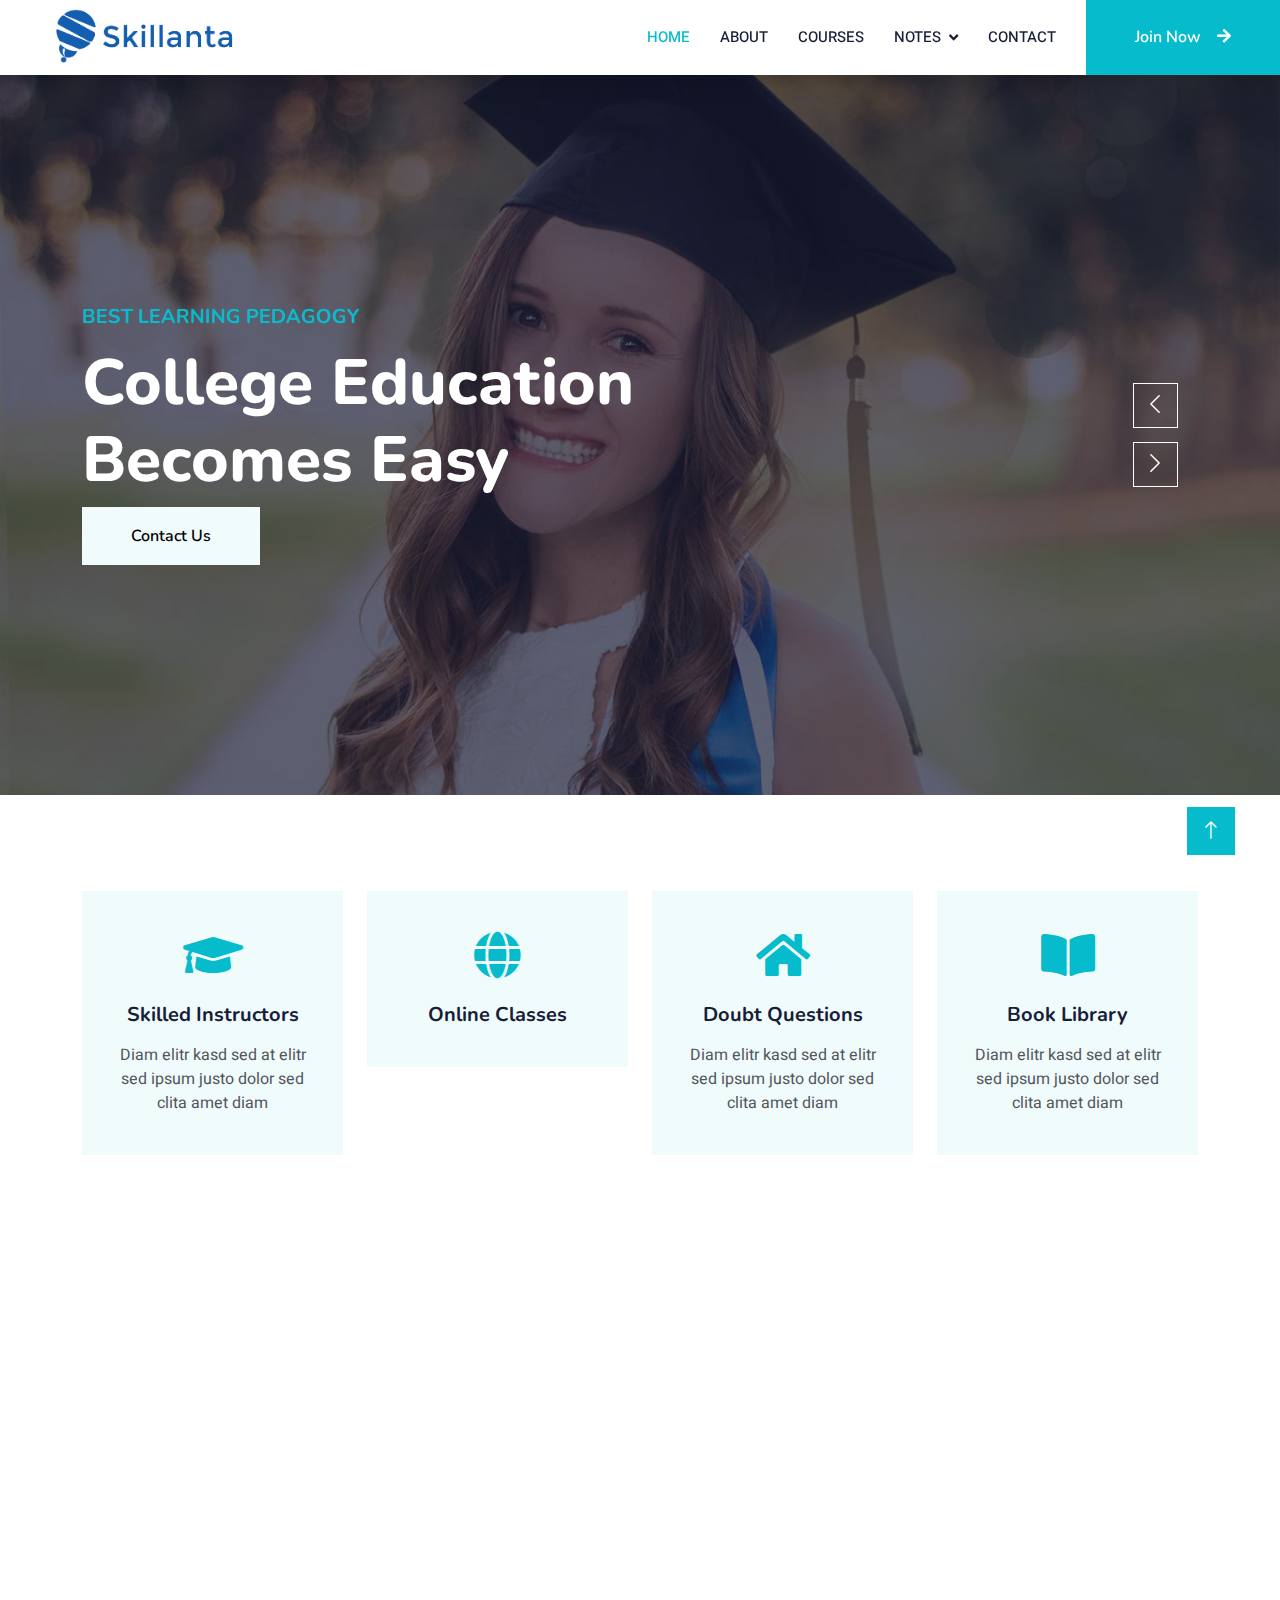
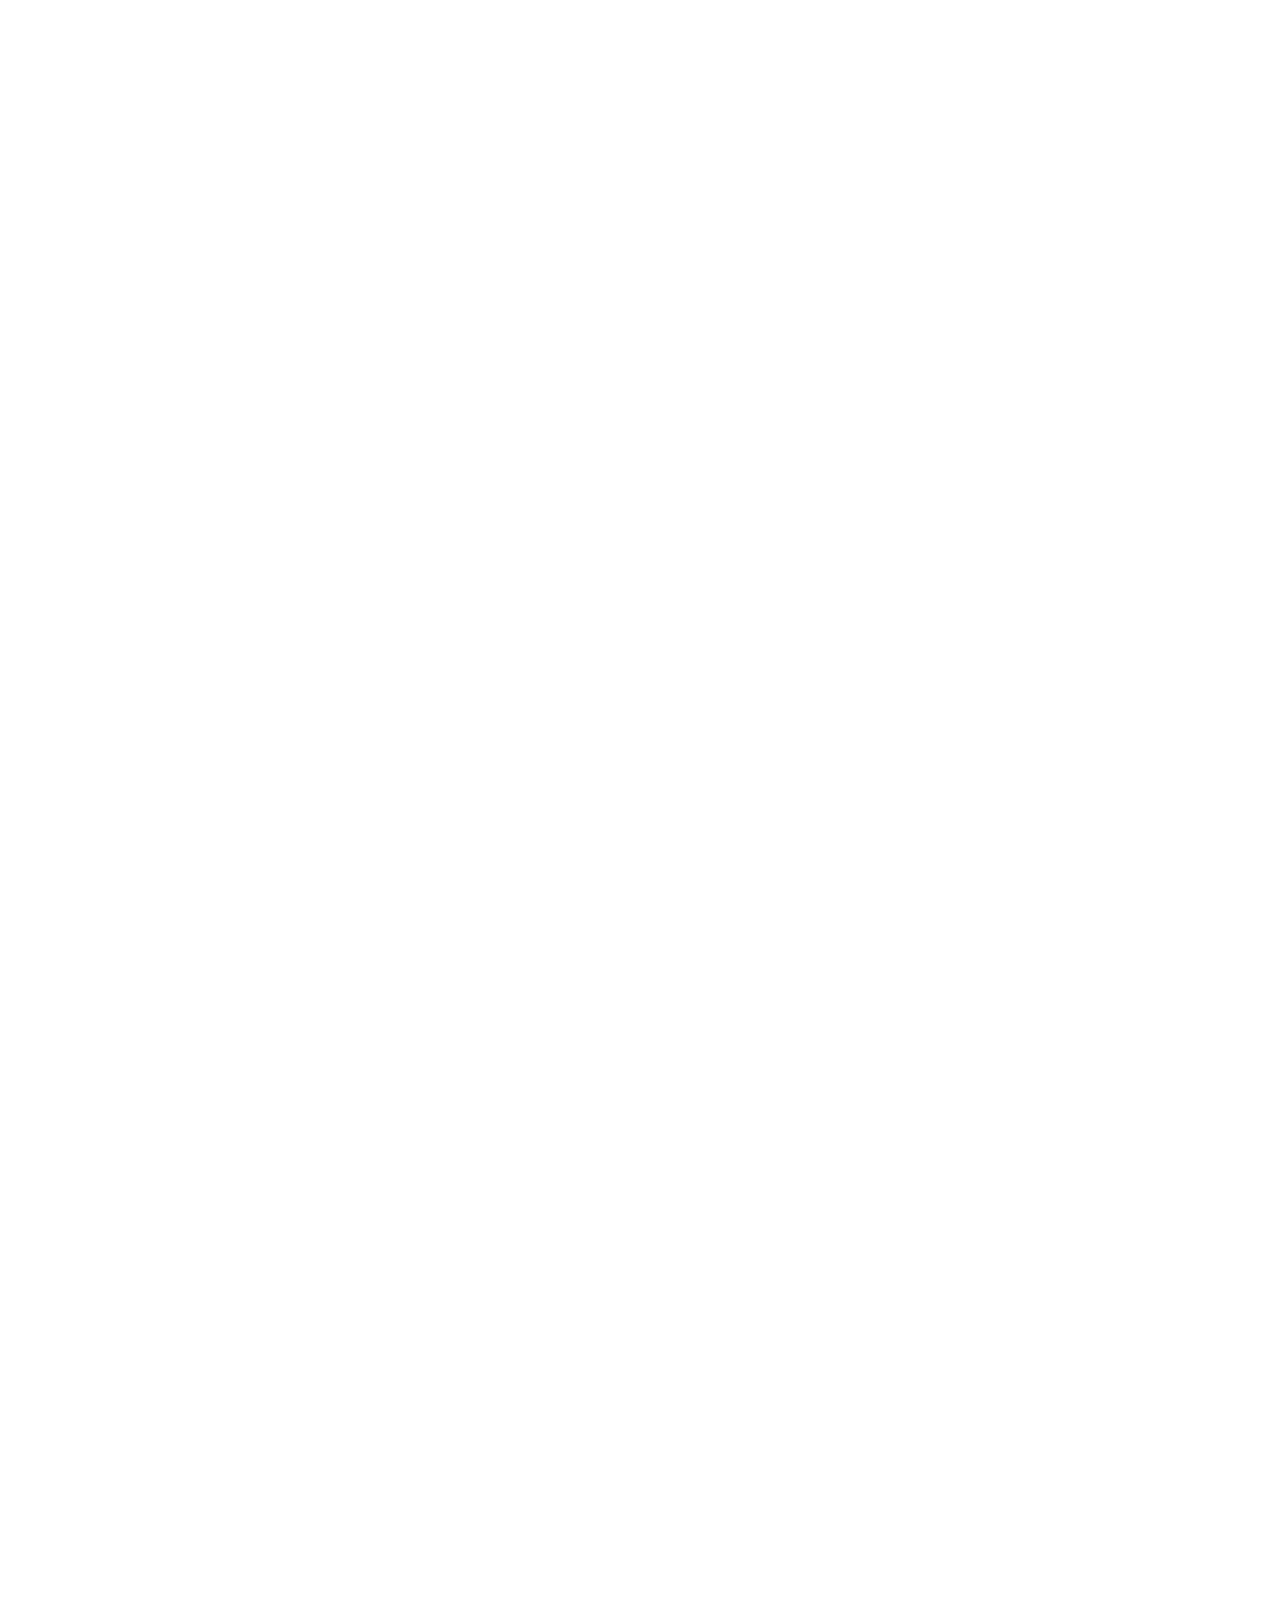
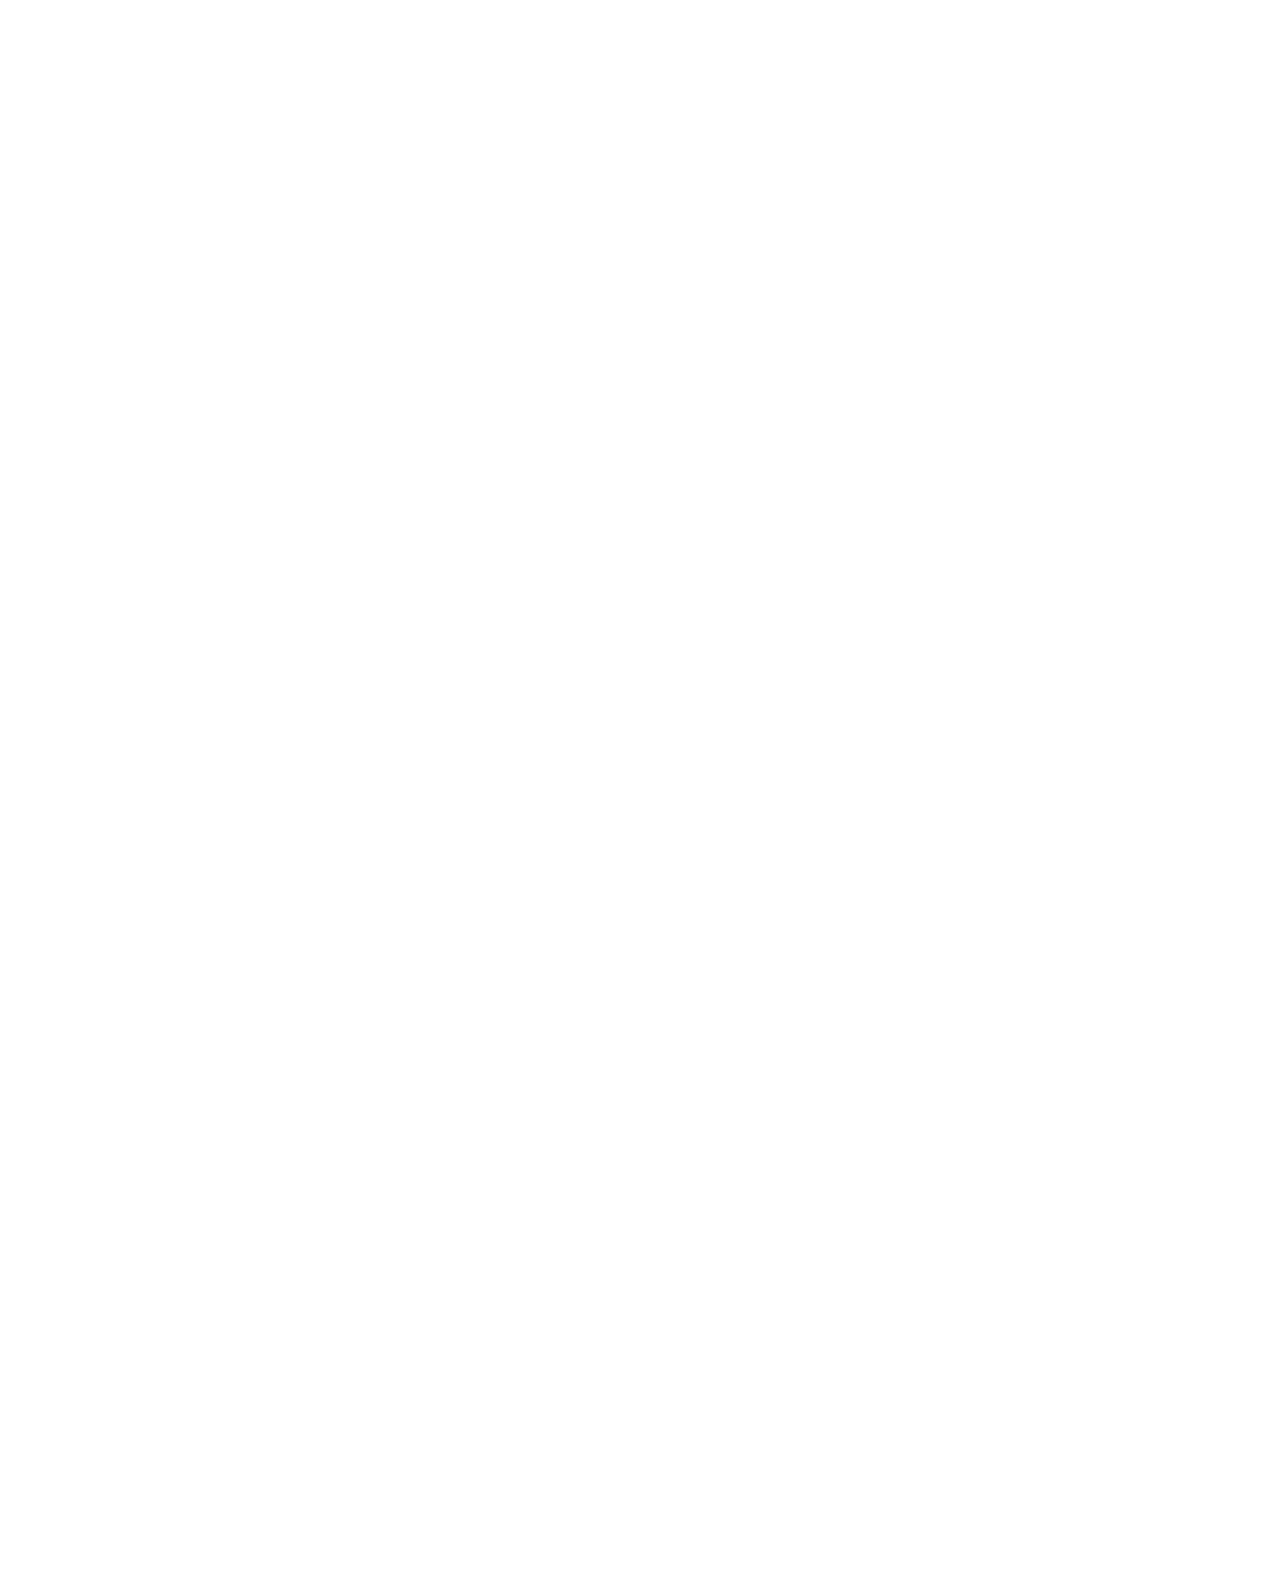
<file: index.html>
<!DOCTYPE html>
<html lang="en">

<head>
    <meta charset="utf-8">
    <title>Skillata</title>
    <meta content="width=device-width, initial-scale=1.0" name="viewport">
    <meta content="" name="keywords">
    <meta content="" name="description">
    <link rel="shortcut icon" type="image/x-icon" href="img/blue.png">

    <!-- Favicon -->
    <link href="img/favicon.ico" rel="icon">

    <!-- Google Web Fonts -->
    <link rel="preconnect" href="https://fonts.googleapis.com">
    <link rel="preconnect" href="https://fonts.gstatic.com" crossorigin>
    <link href="https://fonts.googleapis.com/css2?family=Heebo:wght@400;500;600&family=Nunito:wght@600;700;800&display=swap" rel="stylesheet">

    <!-- Icon Font Stylesheet -->
    <link href="https://cdnjs.cloudflare.com/ajax/libs/font-awesome/5.10.0/css/all.min.css" rel="stylesheet">
    <link href="https://cdn.jsdelivr.net/npm/bootstrap-icons@1.4.1/font/bootstrap-icons.css" rel="stylesheet">

    <!-- Libraries Stylesheet -->
    <link href="lib/animate/animate.min.css" rel="stylesheet">
    <link href="lib/owlcarousel/assets/owl.carousel.min.css" rel="stylesheet">

    <!-- Customized Bootstrap Stylesheet -->
    <link href="css/bootstrap.min.css" rel="stylesheet">

    <!-- Template Stylesheet -->
    <link href="css/style.css" rel="stylesheet">
</head>

<body>
    <!-- Spinner Start -->
    <div id="spinner" class="show bg-white position-fixed translate-middle w-100 vh-100 top-50 start-50 d-flex align-items-center justify-content-center">
        <div class="spinner-border text-primary" style="width: 3rem; height: 3rem;" role="status">
            <span class="sr-only">Loading...</span>
        </div>
    </div>
    <!-- Spinner End -->


    <!-- Navbar Start -->
    <nav class="navbar navbar-expand-lg bg-white navbar-light shadow sticky-top p-0">
        <a href="index.html" class="navbar-brand d-flex align-items-center px-4 px-lg-5">
            <img class="logo" src="img/logo.png" alt="">
        </a>
        <button type="button" class="navbar-toggler me-4" data-bs-toggle="collapse" data-bs-target="#navbarCollapse">
            <span class="navbar-toggler-icon"></span>
        </button>
        <div class="collapse navbar-collapse" id="navbarCollapse">
            <div class="navbar-nav ms-auto p-4 p-lg-0">
                <a href="index.html" class="nav-item nav-link active">Home</a>
                <a href="about.html" class="nav-item nav-link">About</a>
                <a href="courses.html" class="nav-item nav-link">Courses</a>
                <div class="nav-item dropdown">
                    <a href="#" class="nav-link dropdown-toggle" data-bs-toggle="dropdown">Notes</a>
                    <div class="dropdown-menu fade-down m-0">
                        <a href="team.html" class="dropdown-item">C++</a>
                        <a href="testimonial.html" class="dropdown-item">Testimonial</a>
                        <a href="404.html" class="dropdown-item">404 Page</a>
                    </div>
                </div>
                <a href="contact.html" class="nav-item nav-link">Contact</a>
            </div>
            <a href="" class="btn btn-primary py-4 px-lg-5 d-none d-lg-block">Join Now<i class="fa fa-arrow-right ms-3"></i></a>
        </div>
    </nav>
    <!-- Navbar End -->


    <!-- Carousel Start -->
    <div class="container-fluid p-0 mb-5">
        <div class="owl-carousel header-carousel position-relative">
            <div class="owl-carousel-item position-relative">
                <img class="img-fluid" src="img/carousel-1.jpg" alt="">
                <div class="position-absolute top-0 start-0 w-100 h-100 d-flex align-items-center" style="background: rgba(24, 29, 56, .7);">
                    <div class="container">
                        <div class="row justify-content-start">
                            <div class="col-sm-10 col-lg-8">
                                <h5 class="text-primary text-uppercase mb-3 animated slideInDown">Best Learning Pedagogy</h5>
                                <h1 class="display-3 text-white animated slideInDown">College Education Becomes Easy</h1>
                                <a href="" class="btn btn-light py-md-3 px-md-5 animated slideInRight">Contact Us</a>
                            </div>
                        </div>
                    </div>
                </div>
            </div>
            <div class="owl-carousel-item position-relative">
                <img class="img-fluid" src="img/carousel-2.jpg" alt="">
                <div class="position-absolute top-0 start-0 w-100 h-100 d-flex align-items-center" style="background: rgba(24, 29, 56, .7);">
                    <div class="container">
                        <div class="row justify-content-start">
                            <div class="col-sm-10 col-lg-8">
                                <h5 class="text-primary text-uppercase mb-3 animated slideInDown">Best Learning Pedagogy</h5>
                                <h1 class="display-3 text-white animated slideInDown">Get Educated Online From Your Home</h1>
                                <a href="" class="btn btn-light py-md-3 px-md-5 animated slideInRight">Contact Us</a>
                            </div>
                        </div>
                    </div>
                </div>
            </div>
        </div>
    </div>
    <!-- Carousel End -->


    <!-- Service Start -->
    <div class="container-xxl py-5">
        <div class="container">
            <div class="row g-4">
                <div class="col-lg-3 col-sm-6 wow fadeInUp" data-wow-delay="0.1s">
                    <div class="service-item text-center pt-3">
                        <div class="p-4">
                            <i class="fa fa-3x fa-graduation-cap text-primary mb-4"></i>
                            <h5 class="mb-3">Skilled Instructors</h5>
                            <p>Diam elitr kasd sed at elitr sed ipsum justo dolor sed clita amet diam</p>
                        </div>
                    </div>
                </div>
                <div class="col-lg-3 col-sm-6 wow fadeInUp" data-wow-delay="0.3s">
                    <div class="service-item text-center pt-3">
                        <div class="p-4">
                            <i class="fa fa-3x fa-globe text-primary mb-4"></i>
                            <h5 class="mb-3">Online Classes</h5>
                            <p></p>
                        </div>
                    </div>
                </div>
                <div class="col-lg-3 col-sm-6 wow fadeInUp" data-wow-delay="0.5s">
                    <div class="service-item text-center pt-3">
                        <div class="p-4">
                            <i class="fa fa-3x fa-home text-primary mb-4"></i>
                            <h5 class="mb-3">Doubt Questions</h5>
                            <p>Diam elitr kasd sed at elitr sed ipsum justo dolor sed clita amet diam</p>
                        </div>
                    </div>
                </div>
                <div class="col-lg-3 col-sm-6 wow fadeInUp" data-wow-delay="0.7s">
                    <div class="service-item text-center pt-3">
                        <div class="p-4">
                            <i class="fa fa-3x fa-book-open text-primary mb-4"></i>
                            <h5 class="mb-3">Book Library</h5>
                            <p>Diam elitr kasd sed at elitr sed ipsum justo dolor sed clita amet diam</p>
                        </div>
                    </div>
                </div>
            </div>
        </div>
    </div>
    <!-- Service End -->


    <!-- About Start -->
    <div class="container-xxl py-5">
        <div class="container">
            <div class="row g-5">
                <div class="col-lg-6 wow fadeInUp" data-wow-delay="0.1s" style="min-height: 400px;">
                    <div class="position-relative h-100">
                        <img class="img-fluid position-absolute w-100 h-100" src="img/about.jpg" alt="" style="object-fit: cover;">
                    </div>
                </div>
                <div class="col-lg-6 wow fadeInUp" data-wow-delay="0.3s">
                    <h6 class="section-title bg-white text-start text-primary pe-3">About Us</h6>
                    <h1 class="mb-4">Welcome to Skillata</h1>
                    <h5>Proven learning approaches</h5>
                    <p class="mb-4">Teaching is one of the most challenging and complex jobs on the planet. Educational experts develop our digital resources, tools, and learning materials to incorporate leading pedagogical practices. They are helpful in any teaching moment, and many can be used to support national education standards. We have applied this testing to more than 3000+ students.</p>
                    <div class="row gy-2 gx-4 mb-4">
                        <div class="col-sm-6">
                            <p class="mb-0"><i class="fa fa-arrow-right text-primary me-2"></i>Skilled Instructors</p>
                        </div>
                        <div class="col-sm-6">
                            <p class="mb-0"><i class="fa fa-arrow-right text-primary me-2"></i>Online Classes</p>
                        </div>
                        <div class="col-sm-6">
                            <p class="mb-0"><i class="fa fa-arrow-right text-primary me-2"></i>International Certificate</p>
                        </div>
                        <div class="col-sm-6">
                            <p class="mb-0"><i class="fa fa-arrow-right text-primary me-2"></i>Skilled Instructors</p>
                        </div>
                        <div class="col-sm-6">
                            <p class="mb-0"><i class="fa fa-arrow-right text-primary me-2"></i>Online Classes</p>
                        </div>
                        <div class="col-sm-6">
                            <p class="mb-0"><i class="fa fa-arrow-right text-primary me-2"></i>International Certificate</p>
                        </div>
                    </div>
                    <a class="btn btn-primary py-3 px-5 mt-2" href="">Read More</a>
                </div>
            </div>
        </div>
    </div>
    <!-- About End -->


    <!-- Categories Start -->
    <div class="container-xxl py-5 category">
        <div class="container">
            <div class="text-center wow fadeInUp" data-wow-delay="0.1s">
                <h6 class="section-title bg-white text-center text-primary px-3">Categories</h6>
                <h1 class="mb-5">Courses Categories</h1>
            </div>
            <div class="row g-3">
                <div class="col-lg-7 col-md-6">
                    <div class="row g-3">
                        <div class="col-lg-12 col-md-12 wow zoomIn" data-wow-delay="0.1s">
                            <a class="position-relative d-block overflow-hidden" href="">
                                <img class="img-fluid" src="img/cat-1.jpg" alt="">
                                <div class="bg-white text-center position-absolute bottom-0 end-0 py-2 px-3" style="margin: 1px;">
                                    <h5 class="m-0">Web Design</h5>
                                    <small class="text-primary">49 Courses</small>
                                </div>
                            </a>
                        </div>
                        <div class="col-lg-6 col-md-12 wow zoomIn" data-wow-delay="0.3s">
                            <a class="position-relative d-block overflow-hidden" href="">
                                <img class="img-fluid" src="img/cat-2.jpg" alt="">
                                <div class="bg-white text-center position-absolute bottom-0 end-0 py-2 px-3" style="margin: 1px;">
                                    <h5 class="m-0">Graphic Design</h5>
                                    <small class="text-primary">49 Courses</small>
                                </div>
                            </a>
                        </div>
                        <div class="col-lg-6 col-md-12 wow zoomIn" data-wow-delay="0.5s">
                            <a class="position-relative d-block overflow-hidden" href="">
                                <img class="img-fluid" src="img/cat-3.jpg" alt="">
                                <div class="bg-white text-center position-absolute bottom-0 end-0 py-2 px-3" style="margin: 1px;">
                                    <h5 class="m-0">Video Editing</h5>
                                    <small class="text-primary">49 Courses</small>
                                </div>
                            </a>
                        </div>
                    </div>
                </div>
                <div class="col-lg-5 col-md-6 wow zoomIn" data-wow-delay="0.7s" style="min-height: 350px;">
                    <a class="position-relative d-block h-100 overflow-hidden" href="">
                        <img class="img-fluid position-absolute w-100 h-100" src="img/cat-4.jpg" alt="" style="object-fit: cover;">
                        <div class="bg-white text-center position-absolute bottom-0 end-0 py-2 px-3" style="margin:  1px;">
                            <h5 class="m-0">Online Marketing</h5>
                            <small class="text-primary">49 Courses</small>
                        </div>
                    </a>
                </div>
            </div>
        </div>
    </div>
    <!-- Categories Start -->


    <!-- Courses Start -->
    <div class="container-xxl py-5">
        <div class="container">
            <div class="text-center wow fadeInUp" data-wow-delay="0.1s">
                <h6 class="section-title bg-white text-center text-primary px-3">Courses</h6>
                <h1 class="mb-5">Popular Courses</h1>
            </div>
            <div class="row g-4 justify-content-center">
                <div class="col-lg-4 col-md-6 wow fadeInUp" data-wow-delay="0.1s">
                    <div class="course-item bg-light">
                        <div class="position-relative overflow-hidden">
                            <img class="img-fluid" src="img/course-1.jpg" alt="">
                            <div class="w-100 d-flex justify-content-center position-absolute bottom-0 start-0 mb-4">
                                <a href="#" class="flex-shrink-0 btn btn-sm btn-primary px-3 border-end" style="border-radius: 30px 0 0 30px;">Read More</a>
                                <a href="#" class="flex-shrink-0 btn btn-sm btn-primary px-3" style="border-radius: 0 30px 30px 0;">Join Now</a>
                            </div>
                        </div>
                        <div class="text-center p-4 pb-0">
                            <h3 class="mb-0">$149.00</h3>
                            <div class="mb-3">
                                <small class="fa fa-star text-primary"></small>
                                <small class="fa fa-star text-primary"></small>
                                <small class="fa fa-star text-primary"></small>
                                <small class="fa fa-star text-primary"></small>
                                <small class="fa fa-star text-primary"></small>
                                <small>(123)</small>
                            </div>
                            <h5 class="mb-4">Web Design & Development Course for Beginners</h5>
                        </div>
                        <div class="d-flex border-top">
                            <small class="flex-fill text-center border-end py-2"><i class="fa fa-user-tie text-primary me-2"></i>John Doe</small>
                            <small class="flex-fill text-center border-end py-2"><i class="fa fa-clock text-primary me-2"></i>1.49 Hrs</small>
                            <small class="flex-fill text-center py-2"><i class="fa fa-user text-primary me-2"></i>30 Students</small>
                        </div>
                    </div>
                </div>
                <div class="col-lg-4 col-md-6 wow fadeInUp" data-wow-delay="0.3s">
                    <div class="course-item bg-light">
                        <div class="position-relative overflow-hidden">
                            <img class="img-fluid" src="img/course-2.jpg" alt="">
                            <div class="w-100 d-flex justify-content-center position-absolute bottom-0 start-0 mb-4">
                                <a href="#" class="flex-shrink-0 btn btn-sm btn-primary px-3 border-end" style="border-radius: 30px 0 0 30px;">Read More</a>
                                <a href="#" class="flex-shrink-0 btn btn-sm btn-primary px-3" style="border-radius: 0 30px 30px 0;">Join Now</a>
                            </div>
                        </div>
                        <div class="text-center p-4 pb-0">
                            <h3 class="mb-0">$149.00</h3>
                            <div class="mb-3">
                                <small class="fa fa-star text-primary"></small>
                                <small class="fa fa-star text-primary"></small>
                                <small class="fa fa-star text-primary"></small>
                                <small class="fa fa-star text-primary"></small>
                                <small class="fa fa-star text-primary"></small>
                                <small>(123)</small>
                            </div>
                            <h5 class="mb-4">Web Design & Development Course for Beginners</h5>
                        </div>
                        <div class="d-flex border-top">
                            <small class="flex-fill text-center border-end py-2"><i class="fa fa-user-tie text-primary me-2"></i>John Doe</small>
                            <small class="flex-fill text-center border-end py-2"><i class="fa fa-clock text-primary me-2"></i>1.49 Hrs</small>
                            <small class="flex-fill text-center py-2"><i class="fa fa-user text-primary me-2"></i>30 Students</small>
                        </div>
                    </div>
                </div>
                <div class="col-lg-4 col-md-6 wow fadeInUp" data-wow-delay="0.5s">
                    <div class="course-item bg-light">
                        <div class="position-relative overflow-hidden">
                            <img class="img-fluid" src="img/course-3.jpg" alt="">
                            <div class="w-100 d-flex justify-content-center position-absolute bottom-0 start-0 mb-4">
                                <a href="#" class="flex-shrink-0 btn btn-sm btn-primary px-3 border-end" style="border-radius: 30px 0 0 30px;">Read More</a>
                                <a href="#" class="flex-shrink-0 btn btn-sm btn-primary px-3" style="border-radius: 0 30px 30px 0;">Join Now</a>
                            </div>
                        </div>
                        <div class="text-center p-4 pb-0">
                            <h3 class="mb-0">$149.00</h3>
                            <div class="mb-3">
                                <small class="fa fa-star text-primary"></small>
                                <small class="fa fa-star text-primary"></small>
                                <small class="fa fa-star text-primary"></small>
                                <small class="fa fa-star text-primary"></small>
                                <small class="fa fa-star text-primary"></small>
                                <small>(123)</small>
                            </div>
                            <h5 class="mb-4">Web Design & Development Course for Beginners</h5>
                        </div>
                        <div class="d-flex border-top">
                            <small class="flex-fill text-center border-end py-2"><i class="fa fa-user-tie text-primary me-2"></i>John Doe</small>
                            <small class="flex-fill text-center border-end py-2"><i class="fa fa-clock text-primary me-2"></i>1.49 Hrs</small>
                            <small class="flex-fill text-center py-2"><i class="fa fa-user text-primary me-2"></i>30 Students</small>
                        </div>
                    </div>
                </div>
            </div>
        </div>
    </div>
    <!-- Courses End -->


    <!-- Team Start -->
    <div class="container-xxl py-5">
        <div class="container">
            <div class="text-center wow fadeInUp" data-wow-delay="0.1s">
                <h6 class="section-title bg-white text-center text-primary px-3">Instructors</h6>
                <h1 class="mb-5">Expert Instructors</h1>
            </div>
            <div class="row g-4">
                <div class="col-lg-3 col-md-6 wow fadeInUp" data-wow-delay="0.1s">
                    <div class="team-item bg-light">
                        <div class="overflow-hidden">
                            <img class="img-fluid" src="img/team-1.jpg" alt="">
                        </div>
                        <div class="position-relative d-flex justify-content-center" style="margin-top: -23px;">
                            <div class="bg-light d-flex justify-content-center pt-2 px-1">
                                <a class="btn btn-sm-square btn-primary mx-1" href=""><i class="fab fa-facebook-f"></i></a>
                                <a class="btn btn-sm-square btn-primary mx-1" href=""><i class="fab fa-twitter"></i></a>
                                <a class="btn btn-sm-square btn-primary mx-1" href=""><i class="fab fa-instagram"></i></a>
                            </div>
                        </div>
                        <div class="text-center p-4">
                            <h5 class="mb-0">Instructor Name</h5>
                            <small>Designation</small>
                        </div>
                    </div>
                </div>
                <div class="col-lg-3 col-md-6 wow fadeInUp" data-wow-delay="0.3s">
                    <div class="team-item bg-light">
                        <div class="overflow-hidden">
                            <img class="img-fluid" src="img/team-2.jpg" alt="">
                        </div>
                        <div class="position-relative d-flex justify-content-center" style="margin-top: -23px;">
                            <div class="bg-light d-flex justify-content-center pt-2 px-1">
                                <a class="btn btn-sm-square btn-primary mx-1" href=""><i class="fab fa-facebook-f"></i></a>
                                <a class="btn btn-sm-square btn-primary mx-1" href=""><i class="fab fa-twitter"></i></a>
                                <a class="btn btn-sm-square btn-primary mx-1" href=""><i class="fab fa-instagram"></i></a>
                            </div>
                        </div>
                        <div class="text-center p-4">
                            <h5 class="mb-0">Instructor Name</h5>
                            <small>Designation</small>
                        </div>
                    </div>
                </div>
                <div class="col-lg-3 col-md-6 wow fadeInUp" data-wow-delay="0.5s">
                    <div class="team-item bg-light">
                        <div class="overflow-hidden">
                            <img class="img-fluid" src="img/team-3.jpg" alt="">
                        </div>
                        <div class="position-relative d-flex justify-content-center" style="margin-top: -23px;">
                            <div class="bg-light d-flex justify-content-center pt-2 px-1">
                                <a class="btn btn-sm-square btn-primary mx-1" href=""><i class="fab fa-facebook-f"></i></a>
                                <a class="btn btn-sm-square btn-primary mx-1" href=""><i class="fab fa-twitter"></i></a>
                                <a class="btn btn-sm-square btn-primary mx-1" href=""><i class="fab fa-instagram"></i></a>
                            </div>
                        </div>
                        <div class="text-center p-4">
                            <h5 class="mb-0">Instructor Name</h5>
                            <small>Designation</small>
                        </div>
                    </div>
                </div>
                <div class="col-lg-3 col-md-6 wow fadeInUp" data-wow-delay="0.7s">
                    <div class="team-item bg-light">
                        <div class="overflow-hidden">
                            <img class="img-fluid" src="img/team-4.jpg" alt="">
                        </div>
                        <div class="position-relative d-flex justify-content-center" style="margin-top: -23px;">
                            <div class="bg-light d-flex justify-content-center pt-2 px-1">
                                <a class="btn btn-sm-square btn-primary mx-1" href=""><i class="fab fa-facebook-f"></i></a>
                                <a class="btn btn-sm-square btn-primary mx-1" href=""><i class="fab fa-twitter"></i></a>
                                <a class="btn btn-sm-square btn-primary mx-1" href=""><i class="fab fa-instagram"></i></a>
                            </div>
                        </div>
                        <div class="text-center p-4">
                            <h5 class="mb-0">Instructor Name</h5>
                            <small>Designation</small>
                        </div>
                    </div>
                </div>
            </div>
        </div>
    </div>
    <!-- Team End -->


    <!-- Testimonial Start -->
    <div class="container-xxl py-5 wow fadeInUp" data-wow-delay="0.1s">
        <div class="container">
            <div class="text-center">
                <h6 class="section-title bg-white text-center text-primary px-3">Testimonial</h6>
                <h1 class="mb-5">Our Students Say!</h1>
            </div>
            <div class="owl-carousel testimonial-carousel position-relative">
                <div class="testimonial-item text-center">
                    <img class="border rounded-circle p-2 mx-auto mb-3" src="img/testimonial-1.jpg" style="width: 80px; height: 80px;">
                    <h5 class="mb-0">Client Name</h5>
                    <p>Profession</p>
                    <div class="testimonial-text bg-light text-center p-4">
                    <p class="mb-0">Tempor erat elitr rebum at clita. Diam dolor diam ipsum sit diam amet diam et eos. Clita erat ipsum et lorem et sit.</p>
                    </div>
                </div>
                <div class="testimonial-item text-center">
                    <img class="border rounded-circle p-2 mx-auto mb-3" src="img/testimonial-2.jpg" style="width: 80px; height: 80px;">
                    <h5 class="mb-0">Client Name</h5>
                    <p>Profession</p>
                    <div class="testimonial-text bg-light text-center p-4">
                    <p class="mb-0">Tempor erat elitr rebum at clita. Diam dolor diam ipsum sit diam amet diam et eos. Clita erat ipsum et lorem et sit.</p>
                    </div>
                </div>
                <div class="testimonial-item text-center">
                    <img class="border rounded-circle p-2 mx-auto mb-3" src="img/testimonial-3.jpg" style="width: 80px; height: 80px;">
                    <h5 class="mb-0">Client Name</h5>
                    <p>Profession</p>
                    <div class="testimonial-text bg-light text-center p-4">
                    <p class="mb-0">Tempor erat elitr rebum at clita. Diam dolor diam ipsum sit diam amet diam et eos. Clita erat ipsum et lorem et sit.</p>
                    </div>
                </div>
                <div class="testimonial-item text-center">
                    <img class="border rounded-circle p-2 mx-auto mb-3" src="img/testimonial-4.jpg" style="width: 80px; height: 80px;">
                    <h5 class="mb-0">Client Name</h5>
                    <p>Profession</p>
                    <div class="testimonial-text bg-light text-center p-4">
                    <p class="mb-0">Tempor erat elitr rebum at clita. Diam dolor diam ipsum sit diam amet diam et eos. Clita erat ipsum et lorem et sit.</p>
                    </div>
                </div>
            </div>
        </div>
    </div>
    <!-- Testimonial End -->
        

    <!-- Footer Start -->
    <div class="container-fluid bg-dark text-light footer pt-5 mt-5 wow fadeIn" data-wow-delay="0.1s">
        <div class="container py-5">
            <div class="row g-5">
                <div class="col-lg-3 col-md-6">
                    <h4 class="text-white mb-3">Quick Link</h4>
                    <a class="btn btn-link" href="">About Us</a>
                    <a class="btn btn-link" href="">Contact Us</a>
                    <a class="btn btn-link" href="">Privacy Policy</a>
                    <a class="btn btn-link" href="">Terms & Condition</a>
                    <a class="btn btn-link" href="">FAQs & Help</a>
                </div>
                <div class="col-lg-3 col-md-6">
                    <h4 class="text-white mb-3">Contact</h4>
                    <p class="mb-2"><i class="fa fa-map-marker-alt me-3"></i>123 Street, New York, USA</p>
                    <p class="mb-2"><i class="fa fa-phone-alt me-3"></i>+012 345 67890</p>
                    <p class="mb-2"><i class="fa fa-envelope me-3"></i>info@example.com</p>
                    <div class="d-flex pt-2">
                        <a class="btn btn-outline-light btn-social" href=""><i class="fab fa-twitter"></i></a>
                        <a class="btn btn-outline-light btn-social" href=""><i class="fab fa-facebook-f"></i></a>
                        <a class="btn btn-outline-light btn-social" href=""><i class="fab fa-youtube"></i></a>
                        <a class="btn btn-outline-light btn-social" href=""><i class="fab fa-linkedin-in"></i></a>
                    </div>
                </div>
                <div class="col-lg-3 col-md-6">
                    <h4 class="text-white mb-3">Gallery</h4>
                    <div class="row g-2 pt-2">
                        <div class="col-4">
                            <img class="img-fluid bg-light p-1" src="img/course-1.jpg" alt="">
                        </div>
                        <div class="col-4">
                            <img class="img-fluid bg-light p-1" src="img/course-2.jpg" alt="">
                        </div>
                        <div class="col-4">
                            <img class="img-fluid bg-light p-1" src="img/course-3.jpg" alt="">
                        </div>
                        <div class="col-4">
                            <img class="img-fluid bg-light p-1" src="img/course-2.jpg" alt="">
                        </div>
                        <div class="col-4">
                            <img class="img-fluid bg-light p-1" src="img/course-3.jpg" alt="">
                        </div>
                        <div class="col-4">
                            <img class="img-fluid bg-light p-1" src="img/course-1.jpg" alt="">
                        </div>
                    </div>
                </div>
                <div class="col-lg-3 col-md-6">
                    <h4 class="text-white mb-3">Newsletter</h4>
                    <p>Dolor amet sit justo amet elitr clita ipsum elitr est.</p>
                    <div class="position-relative mx-auto" style="max-width: 400px;">
                        <input class="form-control border-0 w-100 py-3 ps-4 pe-5" type="text" placeholder="Your email">
                        <button type="button" class="btn btn-primary py-2 position-absolute top-0 end-0 mt-2 me-2">SignUp</button>
                    </div>
                </div>
            </div>
        </div>
        <div class="container">
            <div class="copyright">
                <div class="row">
                    <div class="col-md-6 text-center text-md-start mb-3 mb-md-0">
                        &copy; <a class="border-bottom" href="#">Your Site Name</a>, All Right Reserved.

                        <!--/*** This template is free as long as you keep the footer author’s credit link/attribution link/backlink. If you'd like to use the template without the footer author’s credit link/attribution link/backlink, you can purchase the Credit Removal License from "https://htmlcodex.com/credit-removal". Thank you for your support. ***/-->
                        Designed By <a class="border-bottom" href="https://htmlcodex.com">HTML Codex</a><br><br>
                        Distributed By <a class="border-bottom" href="https://themewagon.com">ThemeWagon</a>
                    </div>
                    <div class="col-md-6 text-center text-md-end">
                        <div class="footer-menu">
                            <a href="">Home</a>
                            <a href="">Cookies</a>
                            <a href="">Help</a>
                            <a href="">FQAs</a>
                        </div>
                    </div>
                </div>
            </div>
        </div>
    </div>
    <!-- Footer End -->


    <!-- Back to Top -->
    <a href="#" class="btn btn-lg btn-primary btn-lg-square back-to-top"><i class="bi bi-arrow-up"></i></a>


    <!-- JavaScript Libraries -->
    <script src="https://code.jquery.com/jquery-3.4.1.min.js"></script>
    <script src="https://cdn.jsdelivr.net/npm/bootstrap@5.0.0/dist/js/bootstrap.bundle.min.js"></script>
    <script src="lib/wow/wow.min.js"></script>
    <script src="lib/easing/easing.min.js"></script>
    <script src="lib/waypoints/waypoints.min.js"></script>
    <script src="lib/owlcarousel/owl.carousel.min.js"></script>

    <!-- Template Javascript -->
    <script src="js/main.js"></script>
</body>

</html>
</file>
<file: css/style.css>
/********** Template CSS **********/
:root {
    --primary: #06BBCC;
    --light: #F0FBFC;
    --dark: #181d38;
}

.fw-medium {
    font-weight: 600 !important;
}

.fw-semi-bold {
    font-weight: 700 !important;
}

.back-to-top {
    position: fixed;
    display: none;
    right: 45px;
    bottom: 45px;
    z-index: 99;
}
.logo
{
    width: 200px;
}

/*** Spinner ***/
#spinner {
    opacity: 0;
    visibility: hidden;
    transition: opacity .5s ease-out, visibility 0s linear .5s;
    z-index: 99999;
}

#spinner.show {
    transition: opacity .5s ease-out, visibility 0s linear 0s;
    visibility: visible;
    opacity: 1;
}


/*** Button ***/
.btn {
    font-family: 'Nunito', sans-serif;
    font-weight: 600;
    transition: .5s;
}

.btn.btn-primary,
.btn.btn-secondary {
    color: #FFFFFF;
}

.btn-square {
    width: 38px;
    height: 38px;
}

.btn-sm-square {
    width: 32px;
    height: 32px;
}

.btn-lg-square {
    width: 48px;
    height: 48px;
}

.btn-square,
.btn-sm-square,
.btn-lg-square {
    padding: 0;
    display: flex;
    align-items: center;
    justify-content: center;
    font-weight: normal;
    border-radius: 0px;
}


/*** Navbar ***/
.navbar .dropdown-toggle::after {
    border: none;
    content: "\f107";
    font-family: "Font Awesome 5 Free";
    font-weight: 900;
    vertical-align: middle;
    margin-left: 8px;
}

.navbar-light .navbar-nav .nav-link {
    margin-right: 30px;
    padding: 25px 0;
    color: #FFFFFF;
    font-size: 15px;
    text-transform: uppercase;
    outline: none;
}

.navbar-light .navbar-nav .nav-link:hover,
.navbar-light .navbar-nav .nav-link.active {
    color: var(--primary);
}

@media (max-width: 991.98px) {
    .navbar-light .navbar-nav .nav-link  {
        margin-right: 0;
        padding: 10px 0;
    }

    .navbar-light .navbar-nav {
        border-top: 1px solid #EEEEEE;
    }
}

.navbar-light .navbar-brand,
.navbar-light a.btn {
    height: 75px;
}

.navbar-light .navbar-nav .nav-link {
    color: var(--dark);
    font-weight: 500;
}

.navbar-light.sticky-top {
    top: -100px;
    transition: .5s;
}

@media (min-width: 992px) {
    .navbar .nav-item .dropdown-menu {
        display: block;
        margin-top: 0;
        opacity: 0;
        visibility: hidden;
        transition: .5s;
    }

    .navbar .dropdown-menu.fade-down {
        top: 100%;
        transform: rotateX(-75deg);
        transform-origin: 0% 0%;
    }

    .navbar .nav-item:hover .dropdown-menu {
        top: 100%;
        transform: rotateX(0deg);
        visibility: visible;
        transition: .5s;
        opacity: 1;
    }
}


/*** Header carousel ***/
@media (max-width: 768px) {
    .header-carousel .owl-carousel-item {
        position: relative;
        min-height: 500px;
    }
    
    .header-carousel .owl-carousel-item img {
        position: absolute;
        width: 100%;
        height: 100%;
        object-fit: cover;
    }
}

.header-carousel .owl-nav {
    position: absolute;
    top: 50%;
    right: 8%;
    transform: translateY(-50%);
    display: flex;
    flex-direction: column;
}

.header-carousel .owl-nav .owl-prev,
.header-carousel .owl-nav .owl-next {
    margin: 7px 0;
    width: 45px;
    height: 45px;
    display: flex;
    align-items: center;
    justify-content: center;
    color: #FFFFFF;
    background: transparent;
    border: 1px solid #FFFFFF;
    font-size: 22px;
    transition: .5s;
}

.header-carousel .owl-nav .owl-prev:hover,
.header-carousel .owl-nav .owl-next:hover {
    background: var(--primary);
    border-color: var(--primary);
}

.page-header {
    background: linear-gradient(rgba(24, 29, 56, .7), rgba(24, 29, 56, .7)), url(../img/carousel-1.jpg);
    background-position: center center;
    background-repeat: no-repeat;
    background-size: cover;
}

.page-header-inner {
    background: rgba(15, 23, 43, .7);
}

.breadcrumb-item + .breadcrumb-item::before {
    color: var(--light);
}


/*** Section Title ***/
.section-title {
    position: relative;
    display: inline-block;
    text-transform: uppercase;
}

.section-title::before {
    position: absolute;
    content: "";
    width: calc(100% + 80px);
    height: 2px;
    top: 4px;
    left: -40px;
    background: var(--primary);
    z-index: -1;
}

.section-title::after {
    position: absolute;
    content: "";
    width: calc(100% + 120px);
    height: 2px;
    bottom: 5px;
    left: -60px;
    background: var(--primary);
    z-index: -1;
}

.section-title.text-start::before {
    width: calc(100% + 40px);
    left: 0;
}

.section-title.text-start::after {
    width: calc(100% + 60px);
    left: 0;
}


/*** Service ***/
.service-item {
    background: var(--light);
    transition: .5s;
}

.service-item:hover {
    margin-top: -10px;
    background: var(--primary);
}

.service-item * {
    transition: .5s;
}

.service-item:hover * {
    color: var(--light) !important;
}


/*** Categories & Courses ***/
.category img,
.course-item img {
    transition: .5s;
}

.category a:hover img,
.course-item:hover img {
    transform: scale(1.1);
}


/*** Team ***/
.team-item img {
    transition: .5s;
}

.team-item:hover img {
    transform: scale(1.1);
}


/*** Testimonial ***/
.testimonial-carousel::before {
    position: absolute;
    content: "";
    top: 0;
    left: 0;
    height: 100%;
    width: 0;
    background: linear-gradient(to right, rgba(255, 255, 255, 1) 0%, rgba(255, 255, 255, 0) 100%);
    z-index: 1;
}

.testimonial-carousel::after {
    position: absolute;
    content: "";
    top: 0;
    right: 0;
    height: 100%;
    width: 0;
    background: linear-gradient(to left, rgba(255, 255, 255, 1) 0%, rgba(255, 255, 255, 0) 100%);
    z-index: 1;
}

@media (min-width: 768px) {
    .testimonial-carousel::before,
    .testimonial-carousel::after {
        width: 200px;
    }
}

@media (min-width: 992px) {
    .testimonial-carousel::before,
    .testimonial-carousel::after {
        width: 300px;
    }
}

.testimonial-carousel .owl-item .testimonial-text,
.testimonial-carousel .owl-item.center .testimonial-text * {
    transition: .5s;
}

.testimonial-carousel .owl-item.center .testimonial-text {
    background: var(--primary) !important;
}

.testimonial-carousel .owl-item.center .testimonial-text * {
    color: #FFFFFF !important;
}

.testimonial-carousel .owl-dots {
    margin-top: 24px;
    display: flex;
    align-items: flex-end;
    justify-content: center;
}

.testimonial-carousel .owl-dot {
    position: relative;
    display: inline-block;
    margin: 0 5px;
    width: 15px;
    height: 15px;
    border: 1px solid #CCCCCC;
    transition: .5s;
}

.testimonial-carousel .owl-dot.active {
    background: var(--primary);
    border-color: var(--primary);
}


/*** Footer ***/
.footer .btn.btn-social {
    margin-right: 5px;
    width: 35px;
    height: 35px;
    display: flex;
    align-items: center;
    justify-content: center;
    color: var(--light);
    font-weight: normal;
    border: 1px solid #FFFFFF;
    border-radius: 35px;
    transition: .3s;
}

.footer .btn.btn-social:hover {
    color: var(--primary);
}

.footer .btn.btn-link {
    display: block;
    margin-bottom: 5px;
    padding: 0;
    text-align: left;
    color: #FFFFFF;
    font-size: 15px;
    font-weight: normal;
    text-transform: capitalize;
    transition: .3s;
}

.footer .btn.btn-link::before {
    position: relative;
    content: "\f105";
    font-family: "Font Awesome 5 Free";
    font-weight: 900;
    margin-right: 10px;
}

.footer .btn.btn-link:hover {
    letter-spacing: 1px;
    box-shadow: none;
}

.footer .copyright {
    padding: 25px 0;
    font-size: 15px;
    border-top: 1px solid rgba(256, 256, 256, .1);
}

.footer .copyright a {
    color: var(--light);
}

.footer .footer-menu a {
    margin-right: 15px;
    padding-right: 15px;
    border-right: 1px solid rgba(255, 255, 255, .1);
}

.footer .footer-menu a:last-child {
    margin-right: 0;
    padding-right: 0;
    border-right: none;
}
</file>
